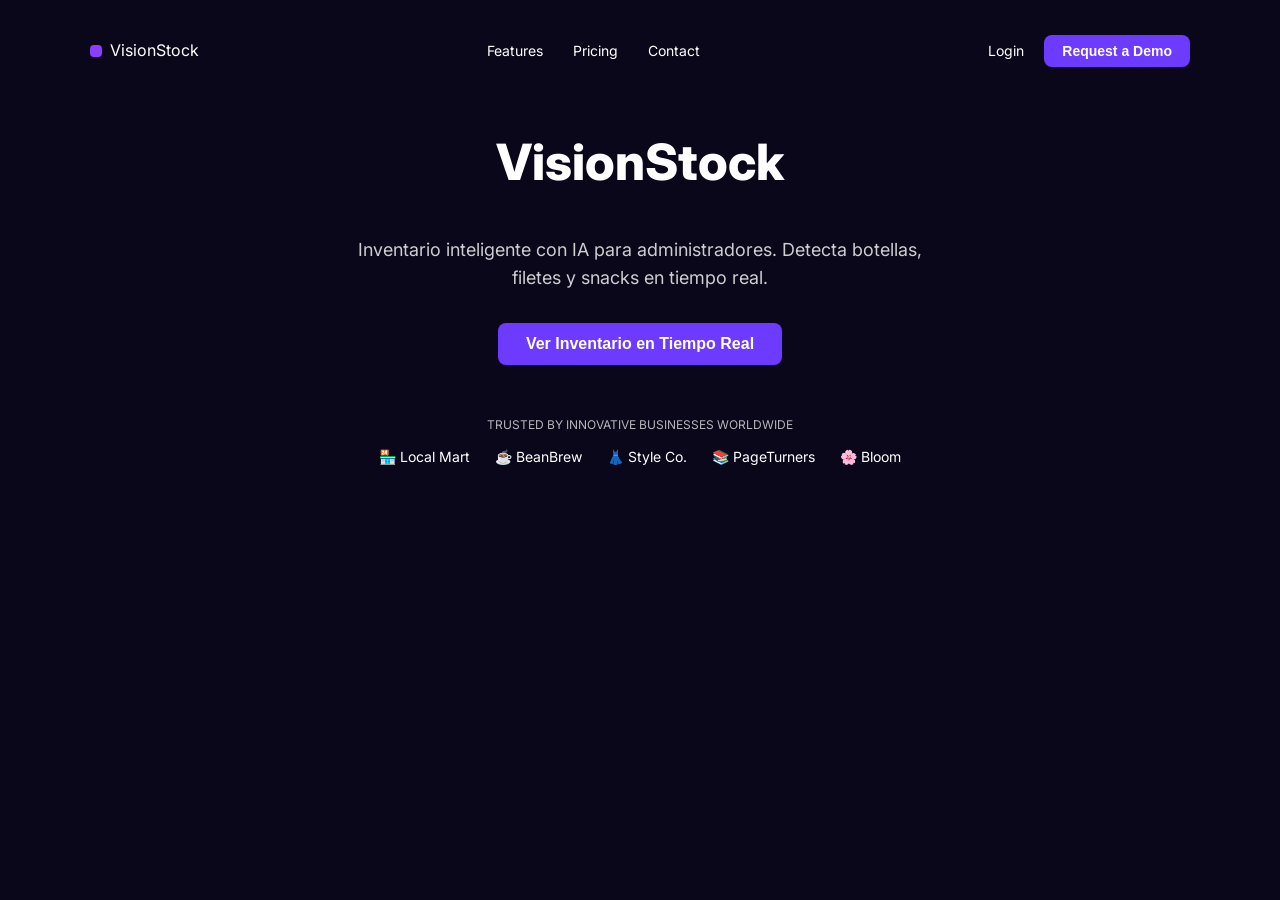
<file: index.html>
<!DOCTYPE html>
<html lang="es">

<head>
    <meta charset="UTF-8" />
    <title>VisionStock - Admin Dashboard</title>
    <meta name="viewport" content="width=device-width, initial-scale=1.0" />
    <link rel="stylesheet" href="styles.css">

    <style>
        /* Estilos adicionales para el inventario (puedes moverlos a styles.css si prefieres) */
        .product-grid {
            display: flex;
            flex-wrap: wrap;
            gap: 20px;
            justify-content: center;
            margin-top: 20px;
        }

        .product-card {
            background: #1a162a;
            border-radius: 12px;
            padding: 20px;
            width: 220px;
            box-shadow: 0 4px 12px rgba(0, 0, 0, 0.3);
            text-align: left;
        }

        .product-category {
            font-size: 10px;
            text-transform: uppercase;
            padding: 4px 8px;
            border-radius: 4px;
            color: white;
            font-weight: 600;
            margin-bottom: 10px;
            display: inline-block;
        }

        .product-category.botellas {
            background: #3A86FF;
        }

        .product-category.filetes {
            background: #FF006E;
        }

        .product-category.snacks {
            background: #FFBE0B;
            color: #000;
        }

        .stock {
            color: #6CFF7A;
            font-weight: bold;
        }

        #inventory-section h2 {
            margin-top: 40px;
            font-size: 32px;
        }

        .raw-response {
            text-align: left;
            background: #11101f;
            padding: 16px;
            border-radius: 10px;
            max-width: 800px;
            margin: 20px auto 0;
            overflow-x: auto;
            font-family: "Consolas", "Fira Code", monospace;
            font-size: 13px;
            color: #e5e7eb;
            white-space: pre;
        }
    </style>
</head>

<body>
    <div class="container">

        <!-- NAVBAR -->
        <div class="navbar">
            <div class="logo">
                <div class="logo-icon"></div>
                <span>VisionStock</span>
            </div>

            <div class="menu">
                <a href="#">Features</a>
                <a href="#">Pricing</a>
                <a href="#">Contact</a>
            </div>

            <div class="right-menu">
                <a href="#" class="login">Login</a>
                <button class="btn-demo">Request a Demo</button>
            </div>
        </div>

        <!-- HERO SECTION -->
        <div id="hero-section">
            <h1>VisionStock</h1>

            <p class="subtitle">
                Inventario inteligente con IA para administradores. Detecta botellas, filetes y snacks en tiempo real.
            </p>

            <div class="hero-buttons">
                <button id="start-trial-btn" class="btn-primary">Ver Inventario en Tiempo Real</button>
            </div>
        </div>

        <!-- INVENTORY SECTION (oculta al inicio) -->
        <div id="inventory-section" style="display: none;">
            <h2>🔍 Inventario Detectado</h2>
            <div id="inventory-list">
                <p>Cargando inventario desde la API...</p>
            </div>
        </div>

        <!-- TRUSTED BRANDS -->
        <p class="trusted">TRUSTED BY INNOVATIVE BUSINESSES WORLDWIDE</p>

        <div class="brands">
            <span>🏪 Local Mart</span>
            <span>☕ BeanBrew</span>
            <span>👗 Style Co.</span>
            <span>📚 PageTurners</span>
            <span>🌸 Bloom</span>
        </div>

    </div>

    <!-- ⬇️ SCRIPT AL FINAL DEL BODY ⬇️ -->
    <script>
        const btn = document.getElementById('start-trial-btn');
        const hero = document.getElementById('hero-section');
        const inventorySection = document.getElementById('inventory-section');
        const inventoryList = document.getElementById('inventory-list');

        if (!btn) {
            console.error('❌ No se encontró el botón #start-trial-btn');
        } else {
            btn.addEventListener('click', async () => {
                console.log('✅ Click en "Ver Inventario en Tiempo Real"');

                // Mostrar inventario y ocultar hero
                hero.style.display = 'none';
                inventorySection.style.display = 'block';

                // Deshabilitar botón y mostrar estado de carga
                btn.disabled = true;
                btn.textContent = 'Cargando...';
                inventoryList.innerHTML = '<p>Cargando inventario desde http://localhost:3000 ...</p>';

                try {
                    // Petición directa al backend
                    const response = await fetch('http://localhost:3000');

                    const contentType = response.headers.get('content-type') || '';
                    let data;

                    if (contentType.includes('application/json')) {
                        data = await response.json();
                    } else {
                        const text = await response.text();
                        inventoryList.innerHTML = `
                            <p>Respuesta cruda desde <code>http://localhost:3000</code>:</p>
                            <div class="raw-response">${text.replace(/</g, '&lt;')}</div>
                        `;
                        console.log('Respuesta texto:', text);
                        return;
                    }

                    console.log('Respuesta JSON:', data);

                    if (Array.isArray(data)) {
                        if (data.length === 0) {
                            inventoryList.innerHTML = '<p>No se han detectado productos aún.</p>';
                        } else {
                            let html = '<div class="product-grid">';
                            data.forEach(p => {
                                const category = (p.category || 'sin-categoria').toLowerCase();
                                html += `
                                <div class="product-card">
                                    <div class="product-category ${category}">${category}</div>
                                    <h3>${p.name || 'Producto sin nombre'}</h3>
                                    <p><strong>SKU:</strong> ${p.sku || 'N/A'}</p>
                                    <p><strong>Stock:</strong> <span class="stock">${p.stock != null ? p.stock : '0'}</span></p>
                                </div>`;
                            });
                            html += '</div>';
                            inventoryList.innerHTML = html;
                        }
                    } else {
                        inventoryList.innerHTML = `
                            <p>Respuesta JSON desde <code>http://localhost:3000</code>:</p>
                            <div class="raw-response">${JSON.stringify(data, null, 2)}</div>
                        `;
                    }

                } catch (err) {
                    console.error('Error al conectar con la API:', err);
                    inventoryList.innerHTML = `
                        <p style="color: #ff6b6b; max-width: 600px; margin: 20px auto;">
                            ⚠️ No se pudo cargar el inventario.<br>
                            Verifica que el <strong>backend</strong> esté corriendo en 
                            <code>http://localhost:3000</code> y que permita peticiones desde tu navegador (CORS).<br><br>
                            Detalle: <code>${err.message}</code>
                        </p>
                    `;
                } finally {
                    btn.disabled = false;
                    btn.textContent = 'Ver Inventario en Tiempo Real';
                }
            });
        }
    </script>
</body>

</html>
</file>
<file: styles.css>
/* ---------- FUENTE EXTERNA ---------- */
@import url('https://fonts.googleapis.com/css2?family=Inter:wght@400;600;700;800&display=swap');

/* ---------- GENERAL ---------- */
body {
    margin: 0;
    font-family: "Inter", sans-serif;
    background: #0B071A;
    color: white;
    line-height: 1.6;
}

.container {
    max-width: 1100px;
    margin: auto;
    text-align: center;
    padding: 20px;
}

/* ---------- NAVBAR ---------- */
.navbar {
    display: flex;
    justify-content: space-between;
    align-items: center;
    padding: 15px 0;
}

.logo {
    display: flex;
    align-items: center;
    gap: 8px;
}

.logo-icon {
    width: 12px;
    height: 12px;
    background: #8A3FFC;
    border-radius: 4px;
}

.menu {
    display: flex;
    gap: 30px;
}

.menu a {
    color: white;
    text-decoration: none;
    font-size: 14px;
}

.right-menu {
    display: flex;
    gap: 20px;
    align-items: center;
}

.btn-demo {
    background: #6C3BFF;
    border: none;
    padding: 8px 18px;
    border-radius: 8px;
    color: white;
    font-weight: 600;
    cursor: pointer;
    font-size: 14px;
}

.btn-demo:hover {
    background: #7A4BFF;
}

.login {
    color: white;
    text-decoration: none;
    font-size: 14px;
}

/* ---------- HERO CONTENT ---------- */
h1 {
    font-size: 50px;
    font-weight: 800;
    margin-top: 40px;
}

.subtitle {
    max-width: 600px;
    margin: 0 auto;
    opacity: 0.8;
    font-size: 18px;
}

.hero-buttons {
    margin-top: 30px;
    display: flex;
    gap: 20px;
    justify-content: center;
}

.btn-primary {
    background: #6C3BFF;
    padding: 12px 28px;
    border-radius: 8px;
    border: none;
    color: white;
    font-weight: 600;
    cursor: pointer;
    font-size: 16px;
}

.btn-primary:hover {
    background: #7A4BFF;
}

.btn-primary:disabled {
    background: #5a30cc;
    cursor: not-allowed;
}

/* ---------- INVENTORY DASHBOARD ---------- */
#inventory-section h2 {
    margin-top: 40px;
    font-size: 32px;
    font-weight: 800;
}

.product-grid {
    display: flex;
    flex-wrap: wrap;
    gap: 20px;
    justify-content: center;
    margin-top: 20px;
}

.product-card {
    background: #1a162a;
    border-radius: 12px;
    padding: 20px;
    width: 220px;
    box-shadow: 0 4px 12px rgba(0, 0, 0, 0.3);
    text-align: left;
    transition: transform 0.2s;
}

.product-card:hover {
    transform: translateY(-4px);
}

.product-category {
    font-size: 10px;
    text-transform: uppercase;
    padding: 4px 8px;
    border-radius: 4px;
    color: white;
    font-weight: 600;
    margin-bottom: 10px;
    display: inline-block;
}

.product-category.botellas {
    background: #3A86FF;
}

.product-category.filetes {
    background: #FF006E;
}

.product-category.snacks {
    background: #FFBE0B;
    color: #000;
}

.product-card h3 {
    margin: 8px 0 12px;
    font-size: 18px;
    font-weight: 700;
}

.product-card p {
    margin: 6px 0;
    font-size: 14px;
    opacity: 0.9;
}

.stock {
    color: #6CFF7A;
    font-weight: bold;
}

/* ---------- TRUSTED BRANDS ---------- */
.trusted {
    margin-top: 50px;
    opacity: 0.7;
    font-size: 12px;
}

.brands {
    margin-top: 10px;
    display: flex;
    justify-content: center;
    gap: 25px;
    font-size: 14px;
}

/* ---------- RESPONSIVE ---------- */
@media (max-width: 768px) {
    h1 {
        font-size: 36px;
    }

    .subtitle {
        font-size: 16px;
        padding: 0 10px;
    }

    .menu {
        display: none;
        /* Oculta menú en móvil */
    }

    .btn-primary {
        padding: 10px 20px;
        font-size: 14px;
    }

    .product-card {
        width: 100%;
        max-width: 300px;
    }

    .brands {
        flex-wrap: wrap;
        gap: 12px;
        font-size: 13px;
    }

    .trusted {
        margin-top: 40px;
    }
}

@media (max-width: 480px) {
    h1 {
        font-size: 28px;
    }

    .hero-buttons {
        flex-direction: column;
        align-items: center;
    }

    .btn-primary {
        width: 100%;
        max-width: 280px;
    }
}
</file>
